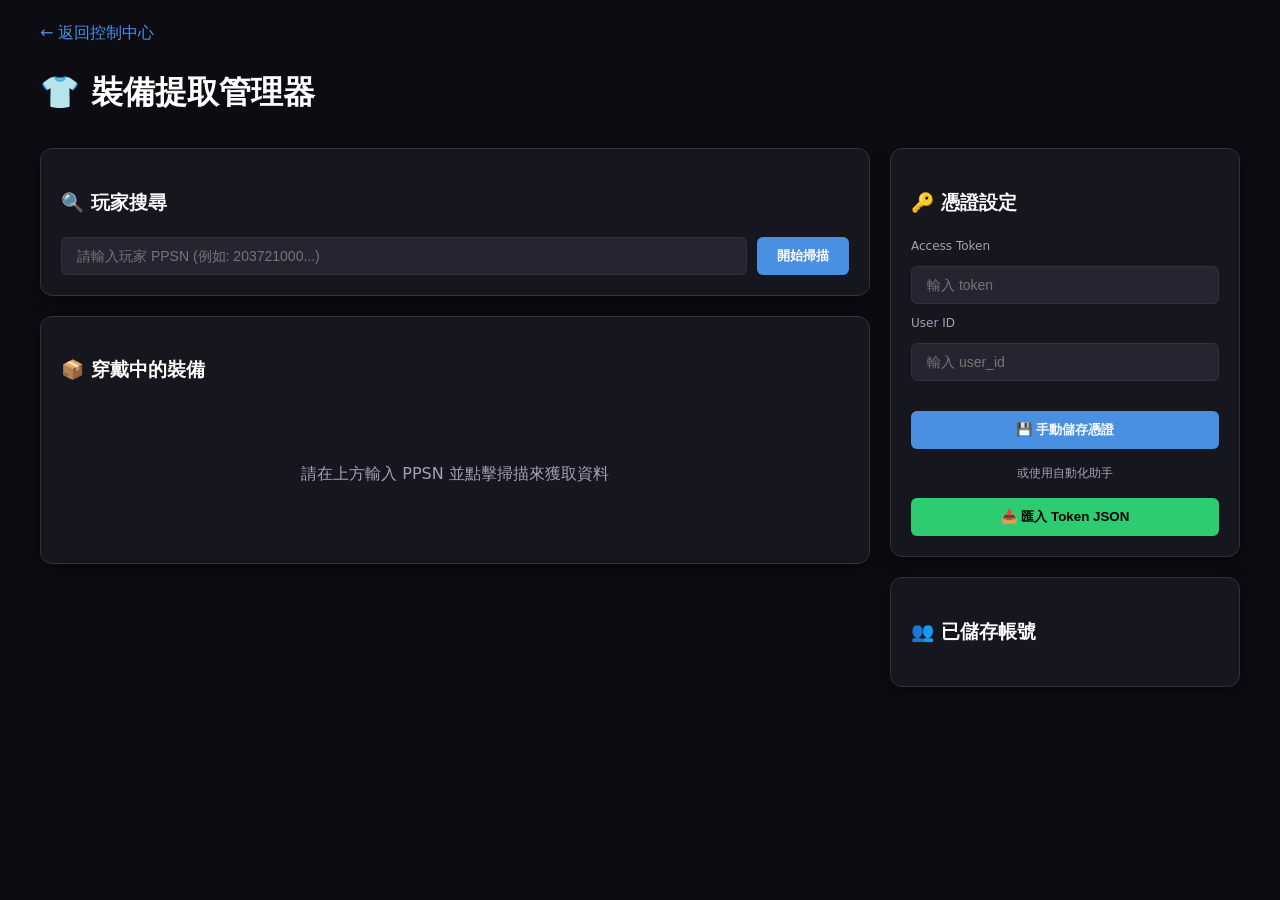
<file: admin.html>
<!DOCTYPE html>
<html lang="zh-TW">
<head>
    <meta charset="UTF-8">
    <meta name="viewport" content="width=device-width, initial-scale=1.0">
    <title>MSW Extractor - 管理控制台</title>
    <link rel="stylesheet" href="css/style.css">
    <style>
        /* 額外的頁面特定樣式 */
        .status-bar {
            margin-top: 10px;
            padding: 10px;
            border-radius: 4px;
            font-size: 13px;
            display: none;
        }
        .status-error { background: rgba(231, 76, 60, 0.2); color: #ff4757; display: block; }
        .status-success { background: rgba(46, 204, 113, 0.2); color: #2ecc71; display: block; }
    </style>
</head>
<body>

<div class="container">
    <header style="margin-bottom: 30px;">
        <a href="index.html" style="color: var(--accent-blue); text-decoration: none;">← 返回控制中心</a>
        <h1>👕 裝備提取管理器</h1>
    </header>

    <div class="grid-layout" style="display: grid; grid-template-columns: 1fr 350px; gap: 20px;">
        
        <main>
            <div class="panel">
                <h3>🔍 玩家搜尋</h3>
                <div class="flex">
                    <input type="text" id="target_ppsn" placeholder="請輸入玩家 PPSN (例如: 203721000...)" style="flex-grow: 1;">
                    <button onclick="fetchPlayerEquips()">開始掃描</button>
                </div>
                <div id="fetch-status" class="status-bar"></div>
            </div>

            <div class="panel">
                <h3>📦 穿戴中的裝備</h3>
                <div id="equip_list" class="equip-grid">
                    <p style="color: var(--text-secondary); text-align: center; grid-column: 1/-1; padding: 40px;">
                        請在上方輸入 PPSN 並點擊掃描來獲取資料
                    </p>
                </div>
            </div>
        </main>

        <aside>
            <div class="panel">
                <h3>🔑 憑證設定</h3>
                <div style="display: flex; flex-direction: column; gap: 10px;">
                    <label style="font-size: 12px; color: var(--text-secondary);">Access Token</label>
                    <input type="password" id="msw_token" placeholder="輸入 token">
                    
                    <label style="font-size: 12px; color: var(--text-secondary);">User ID</label>
                    <input type="text" id="msw_user_id" placeholder="輸入 user_id">
                    
                    <div class="mt-20" style="display: flex; flex-direction: column; gap: 10px;">
                        <button onclick="handleManualSave()">💾 手動儲存憑證</button>
                        
                        <div style="text-align: center; font-size: 12px; color: var(--text-secondary); margin: 5px 0;">或使用自動化助手</div>
                        
                        <button onclick="document.getElementById('import_file').click()" style="background: var(--online-green); color: black;">
                            📥 匯入 Token JSON
                        </button>
                        <input type="file" id="import_file" style="display:none" accept=".json" onchange="importTokenJson(this)">
                    </div>
                </div>
            </div>

            <div class="panel">
                <h3>👥 已儲存帳號</h3>
                <div id="saved-accounts-list" style="display: flex; flex-direction: column; gap: 8px;">
                    </div>
            </div>
        </aside>
    </div>
</div>

<script src="js/account_manager.js"></script>
<script src="js/nexon_api.js"></script>

<script>
    // 初始化頁面
    window.onload = () => {
        const current = AccountManager.getCurrentAccount();
        if (current) {
            document.getElementById('msw_token').value = current.token;
            document.getElementById('msw_user_id').value = current.userId;
        }
        renderSavedAccounts();
    };

    // 處理手動儲存
    function handleManualSave() {
        const token = document.getElementById('msw_token').value.trim();
        const userId = document.getElementById('msw_user_id').value.trim();
        if (AccountManager.saveAccount(userId, token, "手動設定")) {
            alert("憑證已儲存！");
            location.reload();
        }
    }

    // 匯入由 Python 腳本產生的 JSON
    function importTokenJson(input) {
        const file = input.files[0];
        if (!file) return;

        const reader = new FileReader();
        reader.onload = function(e) {
            try {
                const data = JSON.parse(e.target.result);
                if (data.token && data.user_id) {
                    AccountManager.saveAccount(data.user_id, data.token, "自動助手匯入");
                    alert("✅ 憑證自動匯入成功！");
                    location.reload();
                }
            } catch (err) {
                alert("❌ JSON 格式解析失敗");
            }
        };
        reader.readAsText(file);
    }

    // 渲染帳號列表
    function renderSavedAccounts() {
        const accounts = AccountManager.getAccounts();
        const list = document.getElementById('saved-accounts-list');
        const currentId = localStorage.getItem('msw_current_user_id');

        if (accounts.length === 0) {
            list.innerHTML = '<p style="font-size:12px; color:#666;">尚未儲存任何帳號</p>';
            return;
        }

        list.innerHTML = accounts.map(acc => `
            <div style="padding: 10px; background: ${acc.userId === currentId ? 'var(--bg-input)' : 'transparent'}; border: 1px solid var(--border-color); border-radius: 6px; cursor: pointer;" 
                 onclick="AccountManager.setCurrentAccount('${acc.userId}'); location.reload();">
                <div style="font-size: 13px; font-weight: bold;">${acc.nickname}</div>
                <div style="font-size: 10px; color: #666;">${acc.userId.substring(0, 15)}...</div>
            </div>
        `).join('');
    }

    // 執行掃描裝備
    async function fetchPlayerEquips() {
        const ppsn = document.getElementById('target_ppsn').value.trim();
        const statusBox = document.getElementById('fetch-status');
        const grid = document.getElementById('equip_list');

        if (!ppsn) return alert("請輸入目標玩家的 PPSN");

        statusBox.className = "status-bar";
        statusBox.innerText = "⏳ 正在與伺服器通訊...";
        statusBox.classList.add("status-success");

        try {
            const items = await NexonAPI.getEquipList(ppsn);
            grid.innerHTML = "";

            if (items.length === 0) {
                statusBox.className = "status-bar status-error";
                statusBox.innerText = "ℹ️ 該玩家目前沒有穿戴可提取的造型裝備";
                return;
            }

            items.forEach(item => {
                const card = document.createElement('div');
                card.className = 'item-card';
                card.innerHTML = `
                    <div class="thumb-container">
                        <img src="${item.itemThumbnailUrl}" alt="icon">
                    </div>
                    <div class="item-info">
                        <span class="item-type-tag">${item.avatarType}</span>
                        <div class="ruid-text">${item.ruid}</div>
                        <button onclick="navigator.clipboard.writeText('${item.ruid}'); alert('已複製 RUID')" 
                                style="width: 100%; font-size: 10px; padding: 5px; margin-top: 10px;">
                            複製 RUID
                        </button>
                    </div>
                `;
                grid.appendChild(card);
            });

            statusBox.className = "status-bar status-success";
            statusBox.innerText = `✅ 成功載入 ${items.length} 件裝備`;

        } catch (err) {
            statusBox.className = "status-bar status-error";
            if (err.message === "UNAUTHORIZED") {
                statusBox.innerText = "❌ 憑證無效 (401)，請重新匯入 Token";
            } else {
                statusBox.innerText = "❌ 請求失敗: " + err.message;
            }
        }
    }
</script>

</body>
</html>
</file>
<file: css/style.css>
/* --- 全域變數設定 --- */
:root {
    --bg-darker: #0c0c12;
    --bg-main: #16161e;
    --bg-card: #1e1e28;
    --bg-input: #252532;
    --accent-blue: #4a90e2;
    --accent-glow: rgba(74, 144, 226, 0.3);
    --text-primary: #ffffff;
    --text-secondary: #a0a0b8;
    --online-green: #2ecc71;
    --offline-gray: #7f8c8d;
    --border-color: #303042;
    --danger: #ff4757;
}

/* --- 基礎樣式 --- */
body {
    background-color: var(--bg-darker);
    color: var(--text-primary);
    font-family: 'Segoe UI', system-ui, -apple-system, sans-serif;
    margin: 0;
    line-height: 1.6;
}

/* --- 佈局組件 --- */
.container {
    max-width: 1200px;
    margin: 0 auto;
    padding: 20px;
}

.panel {
    background: var(--bg-main);
    border: 1px solid var(--border-color);
    border-radius: 12px;
    padding: 20px;
    margin-bottom: 20px;
    box-shadow: 0 4px 15px rgba(0, 0, 0, 0.5);
}

/* --- 表單與輸入框 --- */
input[type="text"], input[type="password"] {
    background: var(--bg-input);
    border: 1px solid var(--border-color);
    color: white;
    padding: 10px 15px;
    border-radius: 6px;
    font-size: 14px;
    transition: all 0.2s;
    outline: none;
}

input:focus {
    border-color: var(--accent-blue);
    box-shadow: 0 0 8px var(--accent-glow);
}

button {
    background: var(--accent-blue);
    color: white;
    border: none;
    padding: 10px 20px;
    border-radius: 6px;
    cursor: pointer;
    font-weight: 600;
    transition: transform 0.1s, opacity 0.2s;
}

button:hover {
    opacity: 0.9;
    transform: translateY(-1px);
}

button:active {
    transform: translateY(0);
}

/* --- 裝備卡片網格 (Equip Grid) --- */
.equip-grid {
    display: grid;
    grid-template-columns: repeat(auto-fill, minmax(160px, 1fr));
    gap: 16px;
    margin-top: 20px;
}

.item-card {
    background: var(--bg-card);
    border: 1px solid var(--border-color);
    border-radius: 10px;
    overflow: hidden;
    position: relative;
    transition: border-color 0.3s, box-shadow 0.3s;
}

.item-card:hover {
    border-color: var(--accent-blue);
    box-shadow: 0 0 15px var(--accent-glow);
}

.thumb-container {
    background: #000;
    aspect-ratio: 1 / 1;
    display: flex;
    align-items: center;
    justify-content: center;
    position: relative;
}

.thumb-container img {
    max-width: 85%;
    max-height: 85%;
    image-rendering: pixelated; /* 保持楓之谷像素感 */
}

.item-info {
    padding: 12px;
}

.item-type-tag {
    display: inline-block;
    background: rgba(74, 144, 226, 0.2);
    color: var(--accent-blue);
    font-size: 10px;
    padding: 2px 8px;
    border-radius: 4px;
    margin-bottom: 8px;
    text-transform: uppercase;
}

.item-name {
    font-size: 13px;
    font-weight: bold;
    margin-bottom: 4px;
    white-space: nowrap;
    overflow: hidden;
    text-overflow: ellipsis;
}

.ruid-text {
    font-size: 10px;
    color: var(--text-secondary);
    font-family: monospace;
}

/* --- 好友卡片特有樣式 (Status Dot) --- */
.avatar-wrapper {
    position: relative;
    width: 60px;
    height: 60px;
}

.status-dot {
    position: absolute;
    bottom: 2px;
    right: 2px;
    width: 12px;
    height: 12px;
    border-radius: 50%;
    border: 2px solid var(--bg-card);
}

.status-online { background-color: var(--online-green); }
.status-offline { background-color: var(--offline-gray); }

/* --- 通用工具類 --- */
.text-center { text-align: center; }
.mt-20 { margin-top: 20px; }
.flex { display: flex; align-items: center; gap: 10px; }
</file>
